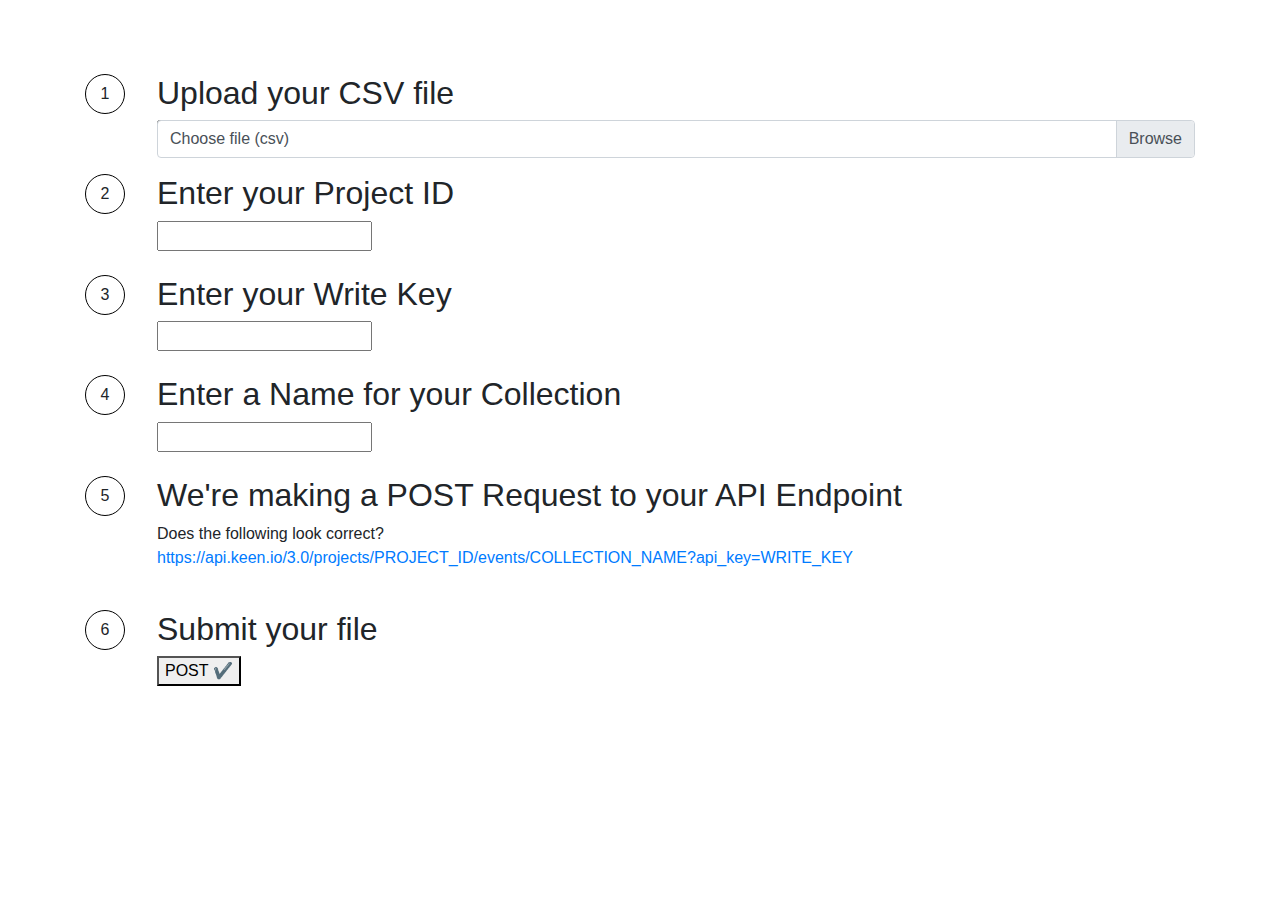
<file: buildurl.html>
<!DOCTYPE html>
<html lang="en" dir="ltr">
  <head>
    <meta charset="utf-8">
    <link rel="stylesheet" type="text/css" href="CSS/style.css">
    <link rel="stylesheet" type="text/css" href="https://cdnjs.cloudflare.com/ajax/libs/twitter-bootstrap/4.1.3/css/bootstrap.min.css">
    <title></title>
  </head>
  <body>

    <div class="container">
        <div class="section">
            <div class="section__indicator">
              1
            </div>
            <div class="section__content">
              <h2>Upload your CSV file</h2>
            <div class="input-group">
                  <div>
                  <input type="file" id="storeDataCsv" accept=".csv">
                  <label class="custom-file-label" for="storeDataCsv">
                  Choose file (csv)
                </label>
              </div>
            </div>
          </div>
        </div>

        <div class="section">
          <div class="section__indicator">
            2
          </div>
          <div class="section__content">
              <h2>Enter your Project ID</h2>
              <form>
              <input type="text" id="projectID" value="">
            </form>
          </div>
        </div>

        <div class="section">
          <div class="section__indicator">
            3
          </div>
          <div class="section__content">
              <h2>Enter your Write Key</h2>
              <form>
                <input type="text" value="">
              </form>
          </div>
        </div>

        <div class="section">
          <div class="section__indicator">
             4
            </div>
            <div class="section__content">
              <h2>Enter a Name for your Collection</h2>
              <form>
                <input type="text" value=" ">
              </form>
          </div>
        </div>

        <div class="section">
          <div class="section__indicator">
            5
          </div>
          <div class="section__content">
            <h2>We're making a POST Request to your API Endpoint</h2>
              <p> Does the following look correct? <br> <a href="https://api.keen.io/3.0/projects/PROJECT_ID/events/COLLECTION_NAME?api_key=WRITE_KEY"> https://api.keen.io/3.0/projects/PROJECT_ID/events/COLLECTION_NAME?api_key=WRITE_KEY </a> <br> </p>
          </div>
        </div>

        <div class="section">
          <div class="section__indicator">
            6
          </div>
          <div class="section__content">
            <form action="https://api.keen.io/3.0/projects/5e3ba28ec9e77c000184406d/events/pseudo_test?api_key=79CDDE1BEAEA3E0945D6A3EE66AD83056D5A835BC26ACFC44C9FA46CC37304B6188FD161E87FE6A90BA57D6D5E7154710584CDAC71DF051C11815AFF55AFFA0E2DDF842A0CB9D9B1B26CC9DC880C10A88E8E44C322F980330F70A78CABDD58ED&data=ewogICJzYWx1dGF0aW9uX3BocmFzZSI6ICJIZWxsbyBXb3JsZCEiCn0=">
              <h2>Submit your file</h2>
              <!-- <input type="submit" value="Submit ✔️"> -->
              <button type="submit" formmethod="post">POST ✔️</button>
            </form>
          </div>
        </div>
    </div>


    <!-- Logic , alter the html elements/jquery selectors to update the url -->
    <script src="https://code.jquery.com/jquery-1.11.0.min.js"></script>
    <script>
      $(document).ready(function () {
        $("#form").on('submit', function (e) {
          e.preventDefault();
          window.location.replace("https://api.keen.io/3.0/projects/" + $("#place").val() + "/" + $("#day").val() + "-" + $("#month").val() + "-" + $("#year").val() + "/" + $("#id_number").val());
        });
      });
    </script>

  </body>
</html>
</file>
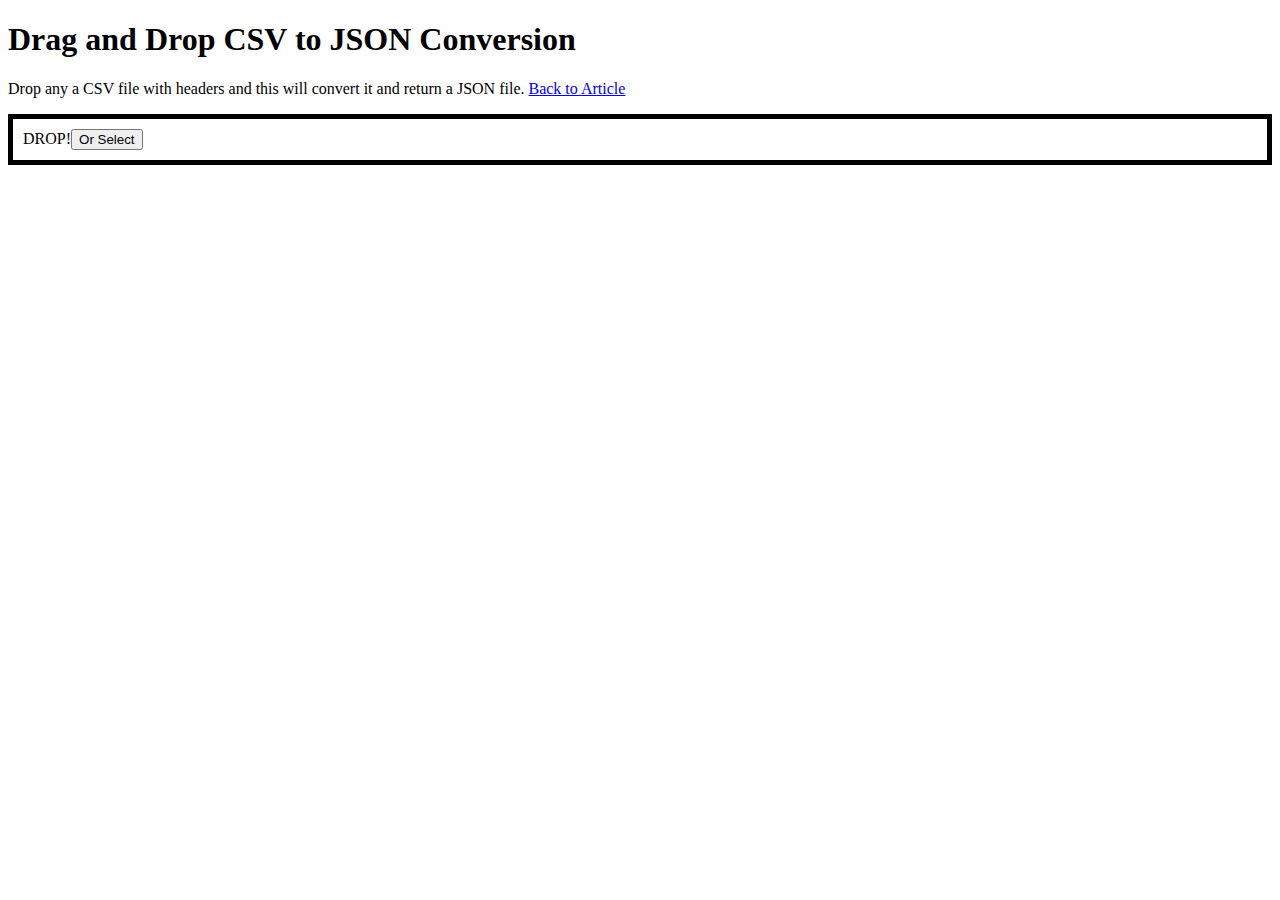
<file: csv-converter-official.html>
<!DOCTYPE html>
<html>
<head>
<title>CSV to JSON Converter in HTML5 | TechSlides</title>
<style>
#drop {
	border:5px solid #000;
	margin-bottom:20px;
	padding:10px;
}
</style>
<script type="text/javascript">
  var _gaq = _gaq || [];
  _gaq.push(['_setAccount', 'UA-941940-28']);
  _gaq.push(['_trackPageview']);

  (function() {
    var ga = document.createElement('script'); ga.type = 'text/javascript'; ga.async = true;
    ga.src = ('https:' == document.location.protocol ? 'https://ssl' : 'http://www') + '.google-analytics.com/ga.js';
    var s = document.getElementsByTagName('script')[0]; s.parentNode.insertBefore(ga, s);
  })();
</script>
</head>
<body>
	<h1>Drag and Drop CSV to JSON Conversion</h1>
	<p>Drop any a CSV file with headers and this will convert it and return a JSON file. <a href="http://techslides.com/convert-csv-to-json-in-javascript/">Back to Article</a></p>
<div id="drop">
	DROP!<button onclick="document.querySelector('input').click()">Or Select</button>
	<input style="visibility: collapse; width: 0px;" type="file" onchange="upload(this.files[0])">
</div>

<div id="output"></div>

<script type="text/javascript">

var output = document.getElementById("output");


//var csv is the CSV file with headers
function csvJSON(csv){

  var lines=csv.split("\n");

  var result = [];

  var headers=lines[0].split(",");

  for(var i=1;i<lines.length;i++){

	  var obj = {};
	  var currentline=lines[i].split(",");

	  for(var j=0;j<headers.length;j++){
		  obj[headers[j]] = currentline[j];
	  }

	  result.push(obj);

  }

  //return result; //JavaScript object
  return JSON.stringify(result); //JSON
}




    /* Drag drop stuff */
    window.ondragover = function(e) {e.preventDefault()}
    window.ondrop = function(e) {
	    e.preventDefault();
	    console.log("Reading...");
	    var length = e.dataTransfer.items.length;
	    if(length > 1){
	    	console.log("Please only drop 1 file.");
	    } else {
	    	upload(e.dataTransfer.files[0]);
	    }
	}

    /* main upload function */
    function upload(file) {
    	if( file.type.match(/text\/csv/) || file.type.match(/vnd\.ms-excel/) ){
        //if(file.type.match(/text\/csv/)){
	    	oFReader = new FileReader();
	        oFReader.onloadend = function() {

	        	//console.log(csvJSON(this.result));

	        	var json = csvJSON(this.result);

	        	var blob = new Blob([json], {type: 'application/json'});
	        	var url = URL.createObjectURL(blob);
	        	output.innerHTML = '<a href="'+url+'">JSON file</a>';



	        };
	        oFReader.readAsText(file);
        } else {
        	console.log("This file does not seem to be a CSV.");
        }
    }
</script>
</body>
</html>
</file>
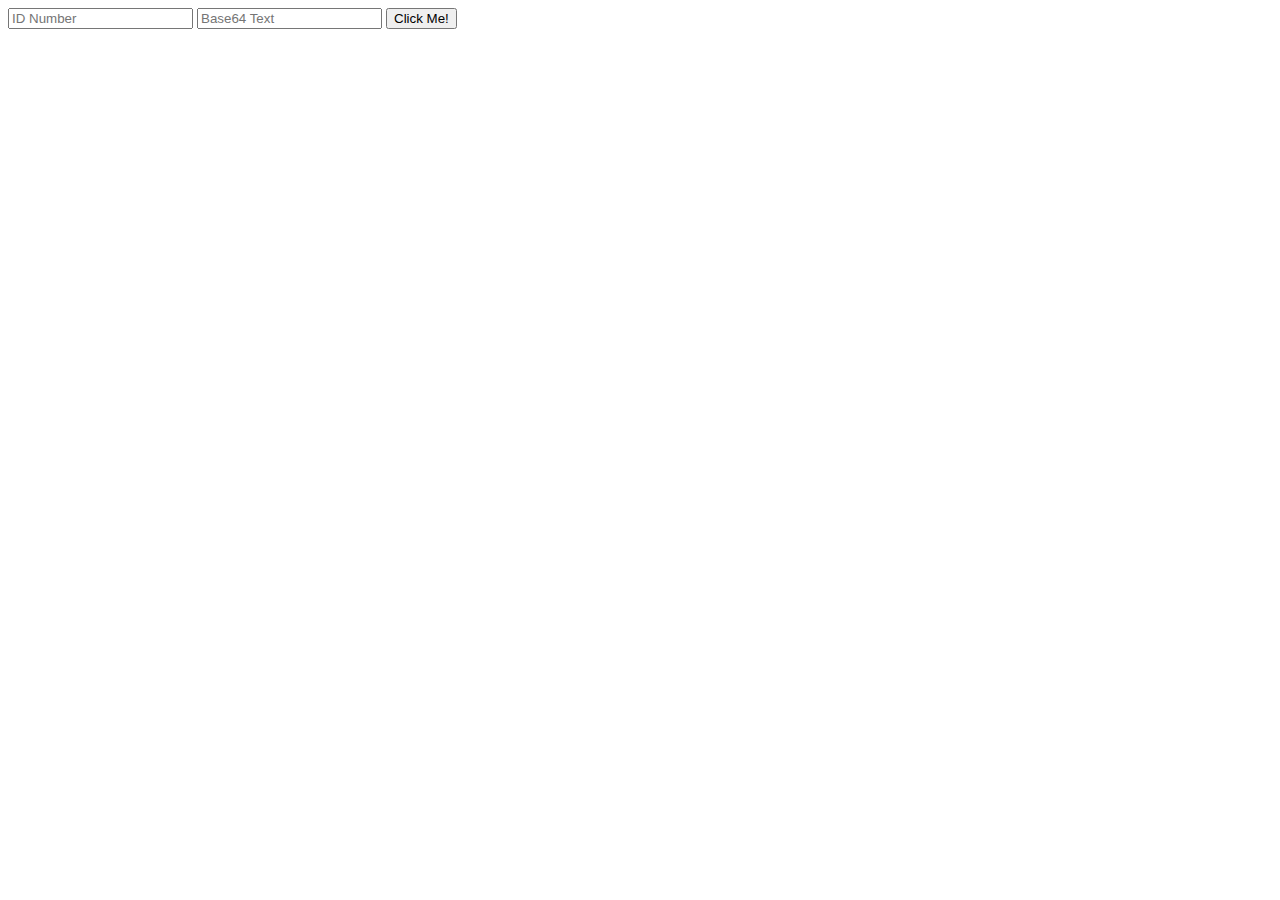
<file: test.html>
<!DOCTYPE html>
<html dir="ltr">
<head>
  <title>Test CSV</title>
</head>
<body>

  <!-- Stackoverflow Example -->
  <!-- https://stackoverflow.com/questions/42424033/create-a-dynamic-link-url-based-on-user-info-on-input-field -->

<form id="form">

  <input type="text" name="id_number" placeholder="ID Number" value="" id="id_number" required>
  <input type="text" name="_base64_text" placeholder="Base64 Text" value="" id="id_base64_text" required>
  <button type="submit" id="button">Click Me!</button>
</form>

<!-- Test Payload -->
<!-- ewogICAgImZpcnN0X25hbWUiOiAic2VydmluZyB1cCBzb21lIG5ldyBkYXRhIiwKICAgICJhZ2UiOiA0NSwKICAgICJkb3dubG9hZGVkX2ZpbGU/IjogZmFsc2UKfQ== -->

<!-- Another Test Payload -->
<!-- ewogICJrZWVuIjogewogICAgInRpbWVzdGFtcCI6ICIyMDIwLTA0LTAxVDE1OjQzOjE3LjUyN1oiCiAgfSwKICAiYWdlIjogNDUsCiAgImRvd25sb2FkZWRfZmlsZT8iOiBmYWxzZSwKICAiZmlyc3RfbmFtZSI6ICJzZXJ2aW5nIHVwIHNvbWUgbmV3IGRhdGEiCn0= -->
<!-- Write -->
<!-- 79CDDE1BEAEA3E0945D6A3EE66AD83056D5A835BC26ACFC44C9FA46CC37304B6188FD161E87FE6A90BA57D6D5E7154710584CDAC71DF051C11815AFF55AFFA0E2DDF842A0CB9D9B1B26CC9DC880C10A88E8E44C322F980330F70A78CABDD58ED -->

<!-- Master Key -->


<script src="http://code.jquery.com/jquery-1.11.0.min.js"></script>
<script>
  $(document).ready(function () {
    $("#form").on('submit', function (e) {
      e.preventDefault();
      window.location.replace("https://api.keen.io/3.0/projects/5e3ba28ec9e77c000184406d/events/test_markup?api_key=" + $("#id_number").val() + "&data=" + $("#id_base64_text").val() );
    });
  });
</script>
</body>
</html>
</file>
<file: CSS/style.css>
body {
  padding-top: 50px;
}

.container {
    /* border: 2px solid grey; */
    border-radius: 5px;
    padding: 1.5rem;
}

.section {
    display: flex;
    margin-bottom: 1.5rem;
}

.section:last-child {
    margin-bottom: 0;
}

.section__indicator {
    display: flex;
    justify-content: center;
    align-items: center;
    border: 1px solid black;
    border-radius: 50%;
    min-width: 2.5rem;
    min-height: 2.5rem;
    max-width: 5%;
    align-self: start;
}

.section__content {
    width: 100%;
    margin-left: 2rem;
}
</file>
